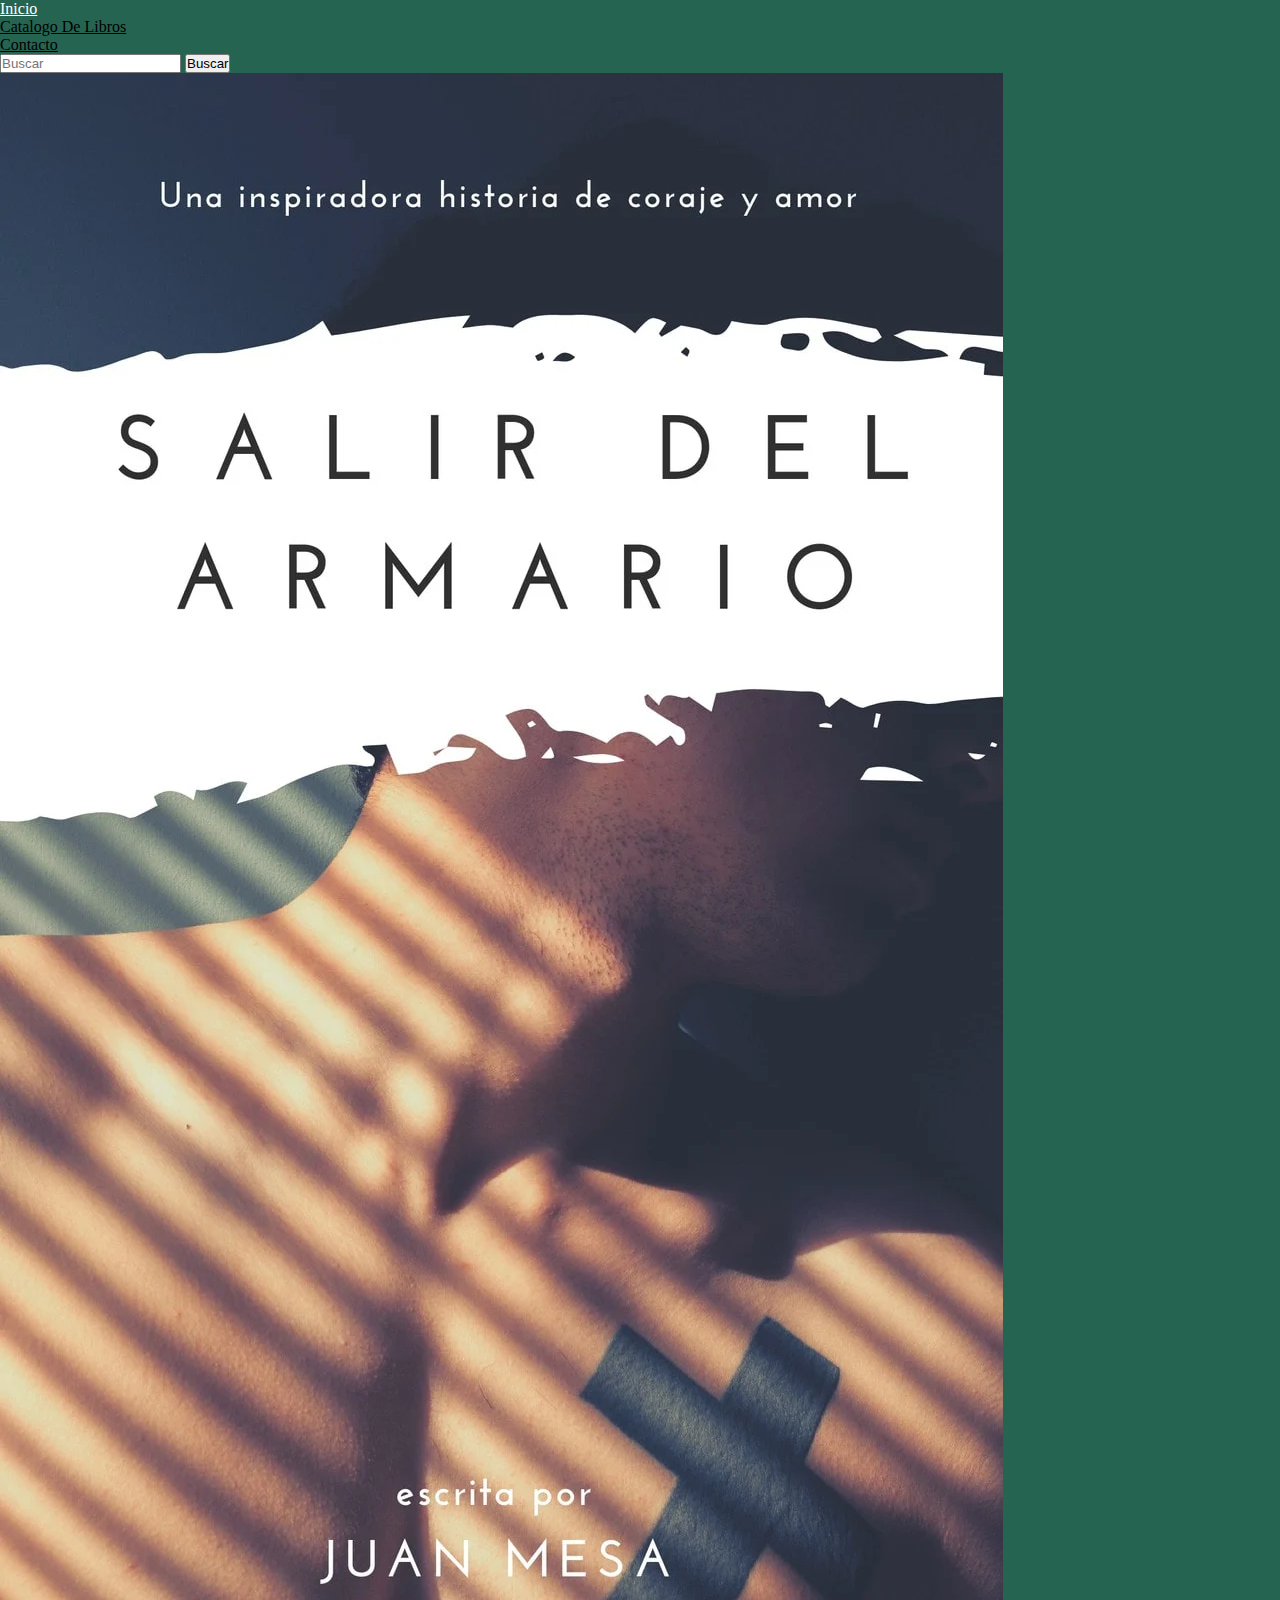
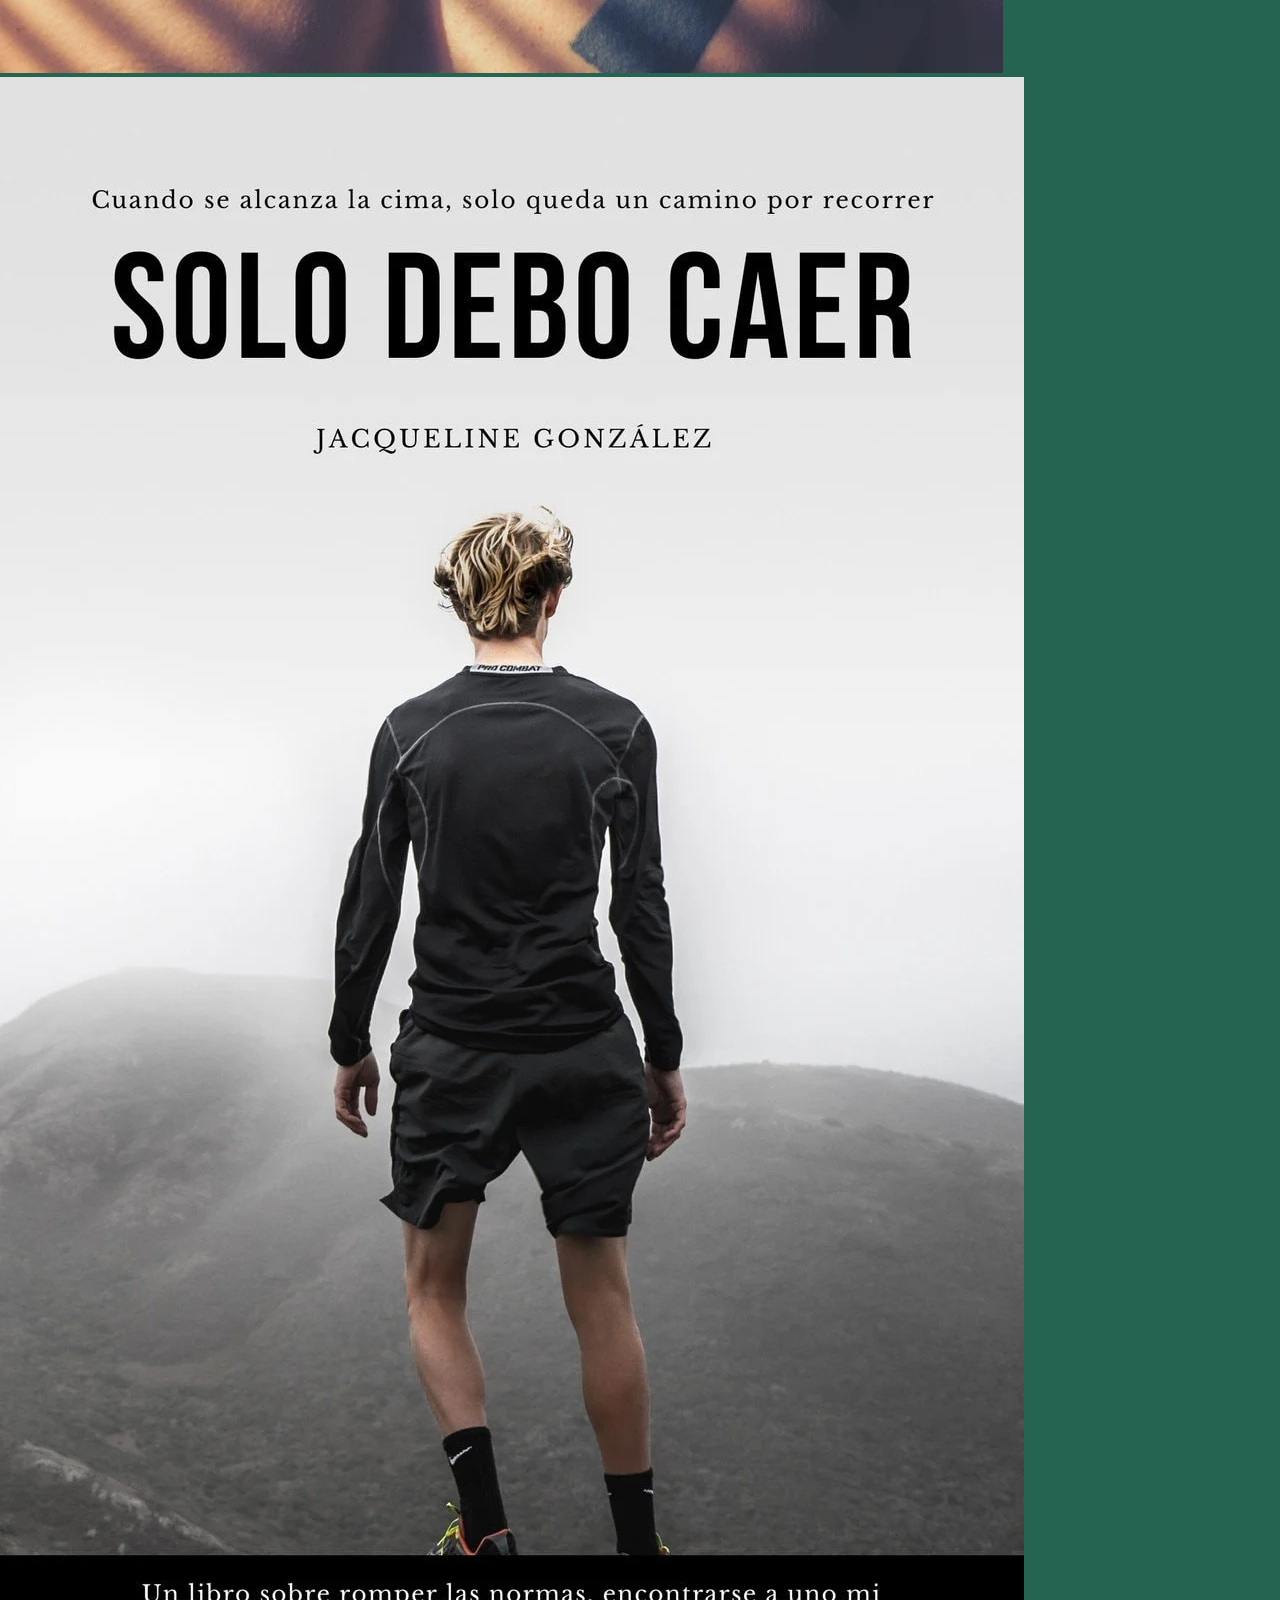
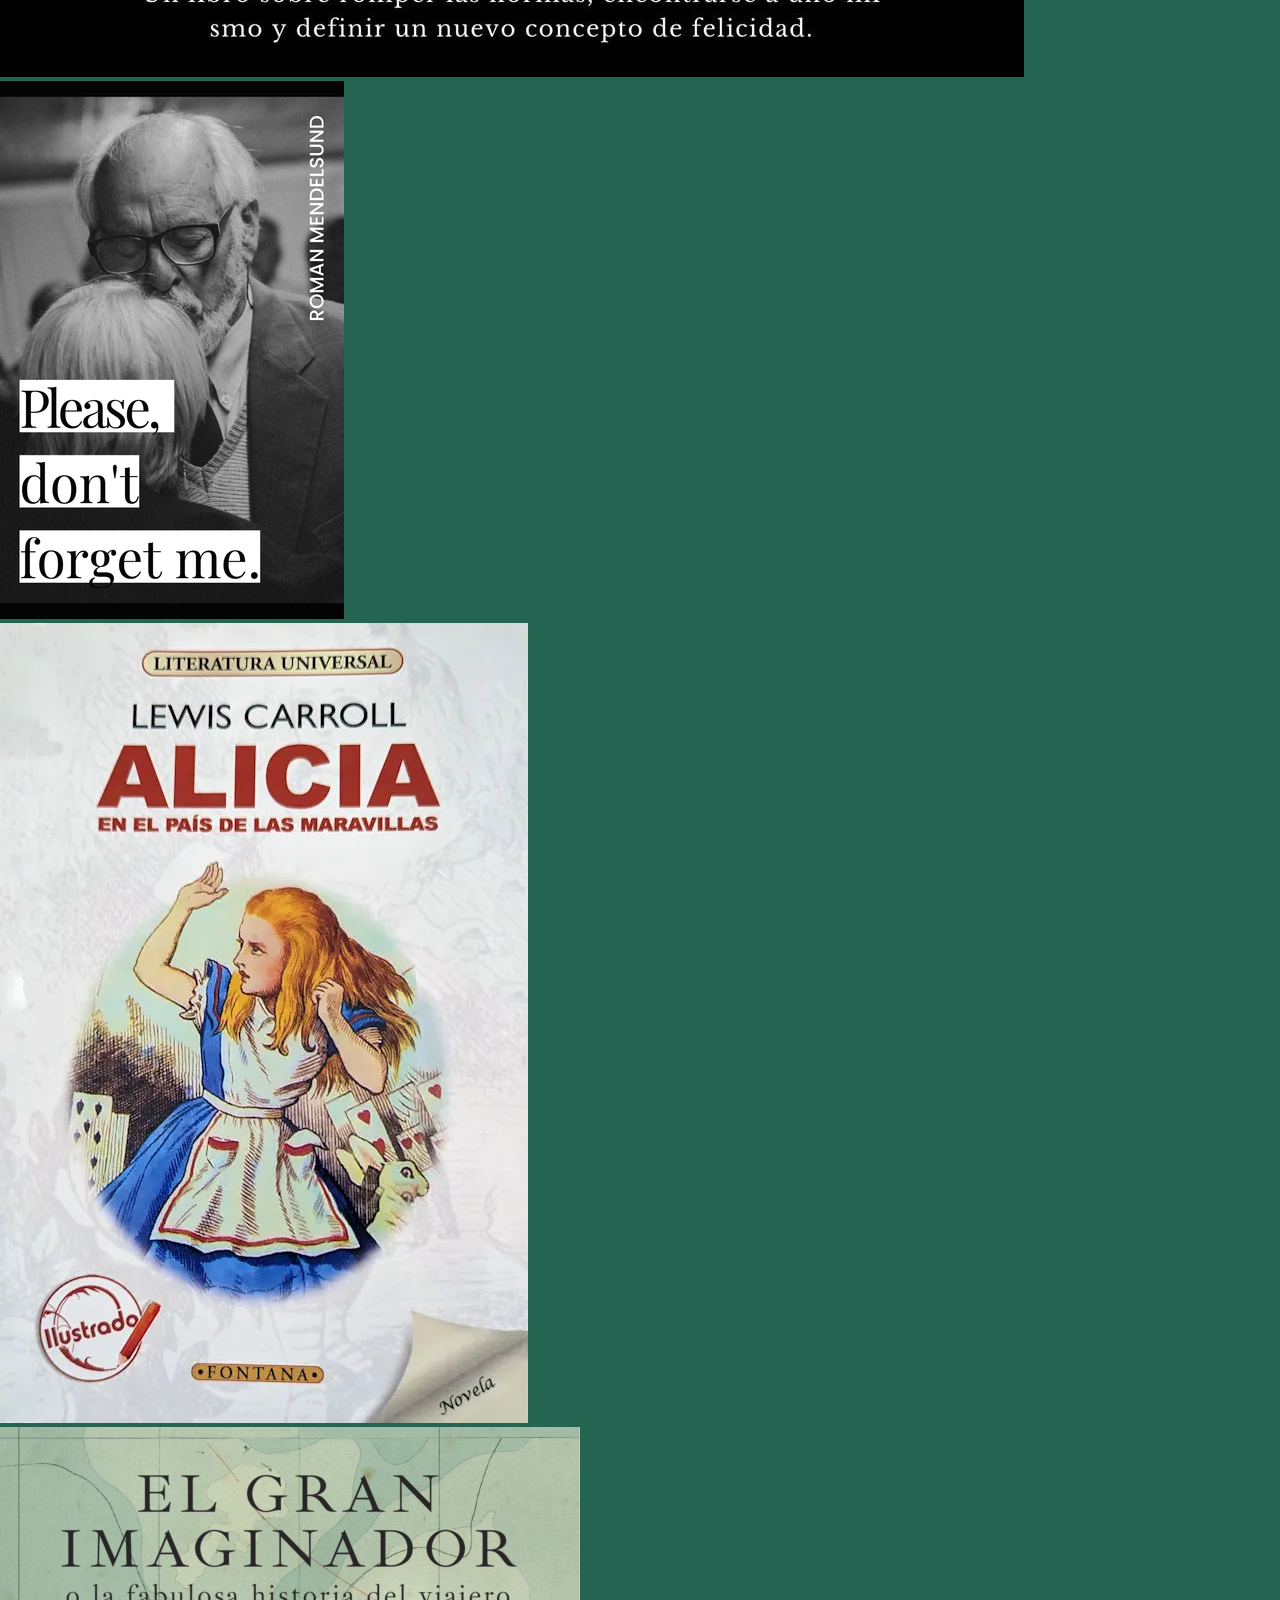
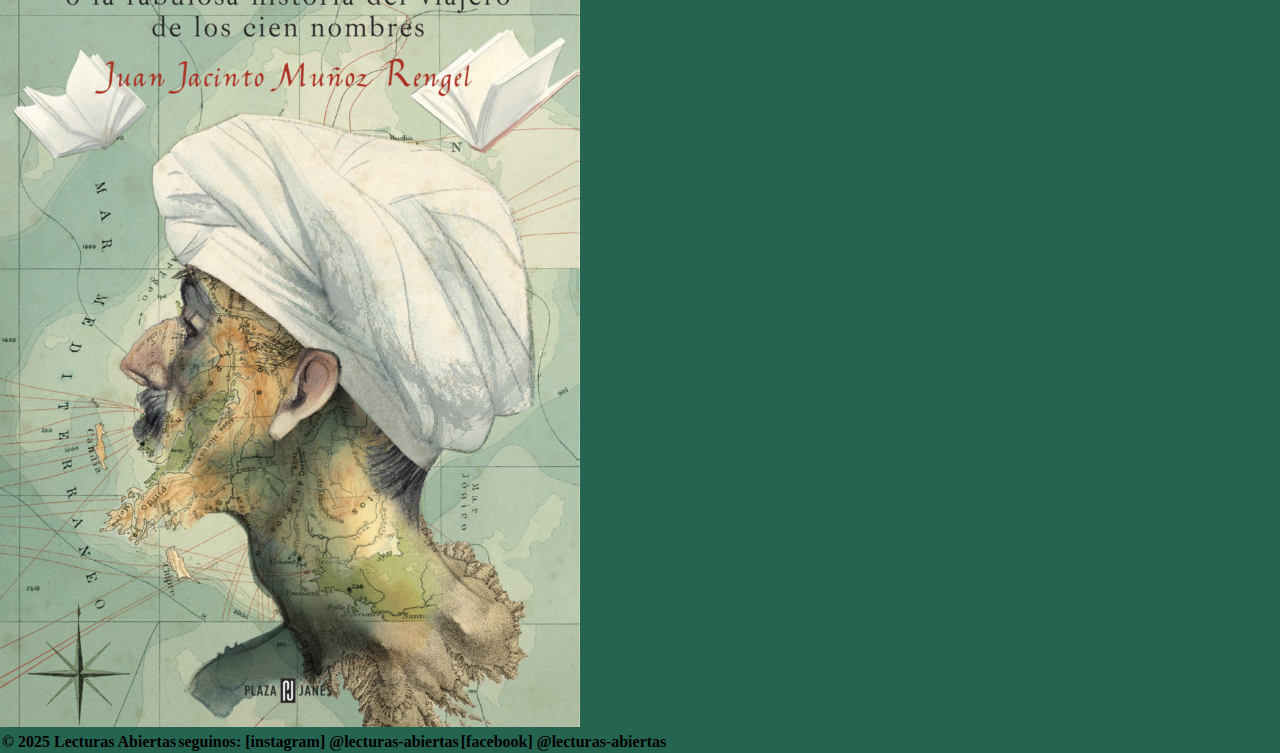
<file: catalogo-de-libros.html>
<!DOCTYPE html>
<html lang="en">
<head>
    <meta charset="UTF-8">
    <meta name="viewport" content="width=device-width, initial-scale=1.0">
    <link href="https://cdn.jsdelivr.net/npm/bootstrap@5.3.6/dist/css/bootstrap.min.css" rel="stylesheet" integrity="sha384-4Q6Gf2aSP4eDXB8Miphtr37CMZZQ5oXLH2yaXMJ2w8e2ZtHTl7GptT4jmndRuHDT" crossorigin="anonymous">
    <link rel="stylesheet" href="css/styles.css">
    <title>Lecturas Abiertas/Catalogo De Libros</title>
</head>
<body>
    <header class="header-catalogo">
    <nav class="navbar navbar-expand-lg bg-superdark navbar-dark">
    <div class="container-fluid">
        <div class="collapse navbar-collapse" id="navbarSupportedContent">
            <ul class="navbar-nav me-auto mb-2 mb-lg-0">
                <li class="nav-item">
                    <a class="nav-link" aria-current="page" href="http://127.0.0.1:3000/index.html">Inicio</a>
                </li>
                <li class="nav-item">
                    <a class="nav-link" href="http://127.0.0.1:3000/catalogo-de-libros.html">Catalogo De Libros</a>
                </li>
                <li class="nav-item">
                    <a class="nav-link" href="http://127.0.0.1:3000/contacto.html">Contacto</a>
                </li>
            </ul>
            <form class="d-flex" role="search">
                <input class="form-control me-2" type="search" placeholder="Buscar" aria-label="Search"/>
                <button class="btn btn-outline-success" type="submit">Buscar</button>
            </form>
        </div>
    </div>
    <li class="nav-item dropdown">
        <a class="nav-link dropdown-toggle" href="#" role="button" data-bs-toggle="dropdown" aria-expanded="false">
        Menu
        </a>
        <ul class="dropdown-menu">
            <li><a class="dropdown-item" href="http://127.0.0.1:3000/index.html">Inicio</a></li>
            <li><a class="dropdown-item" href="http://127.0.0.1:3000/catalogo-de-libros.html">Catalogo</a></li>
            <li><a class="dropdown-item" href="http://127.0.0.1:3000/contacto.html">Contacto</a></li>
        </ul>
        </li>
    </nav>
    </header>
    <main class="main-catalogo">
            <div class="img-uno"><img  src="img/imagen1.webp"></div>
            <div class="img-dos"><img  src="img/imagen2.webp"></div>
            <div class="img-tres"><img  src="img/imagen3.png"></div>
            <div class="img-cuatro"><img  src="img/imagen4.webp"></div>
            <div class="img-cinco"><img src="img/imagen5.jpg"></div>
    </main>
    <footer class="footer-catalogo">
    <table class="footer-catalogo">
        <th>© 2025 Lecturas Abiertas</th>
        <th>seguinos: [instagram] @lecturas-abiertas</th>
        <th>[facebook] @lecturas-abiertas</th>
        </table>
    </footer>
    
    <script src="https://cdn.jsdelivr.net/npm/bootstrap@5.3.6/dist/js/bootstrap.bundle.min.js" integrity="sha384-j1CDi7MgGQ12Z7Qab0qlWQ/Qqz24Gc6BM0thvEMVjHnfYGF0rmFCozFSxQBxwHKO" crossorigin="anonymous"></script>
</body>
</html>
</file>
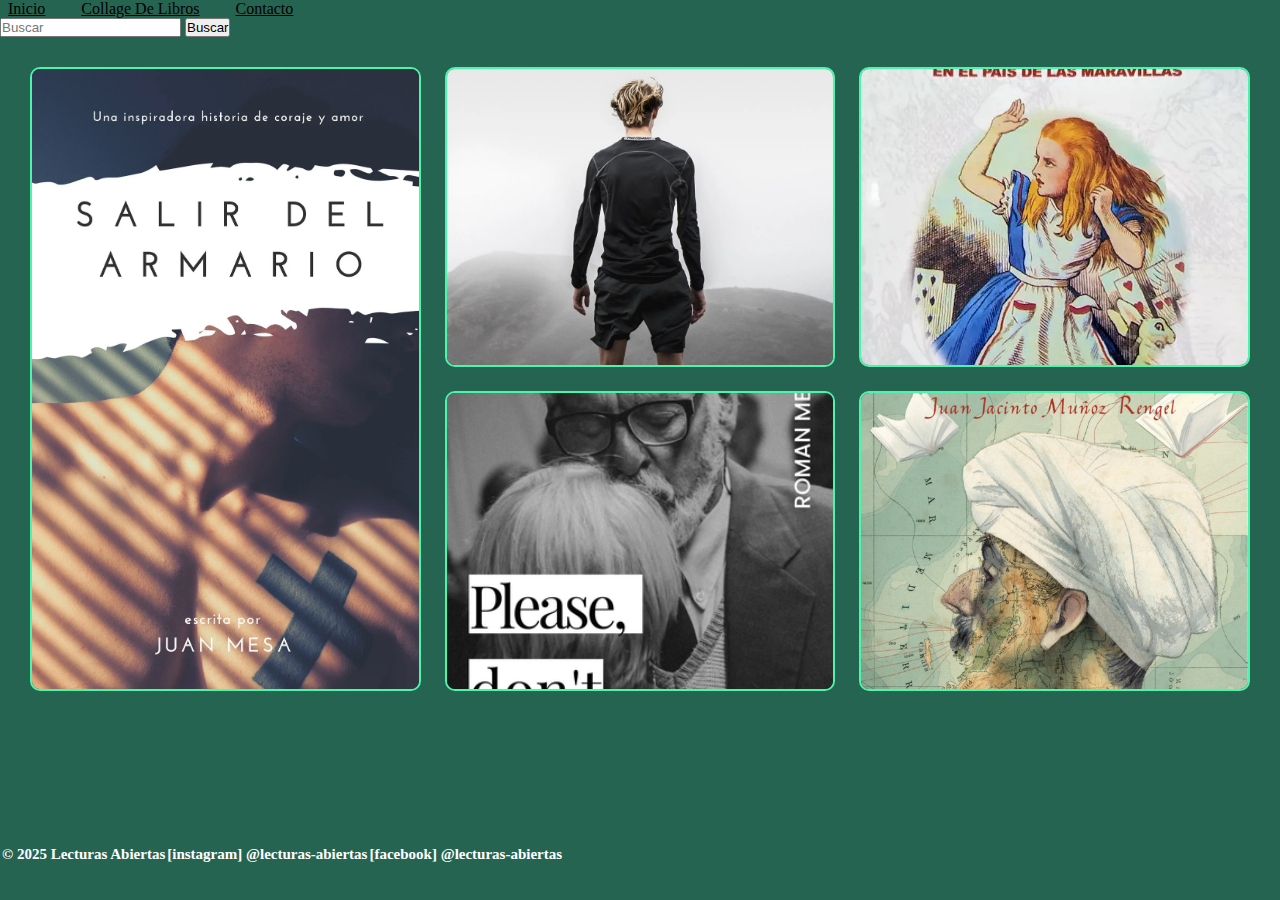
<file: collage-de-libros.html>
<!DOCTYPE html>
<html lang="en">
<head>
    <meta charset="UTF-8">
    <meta name="description" content="Galería visual con un collage de libros seleccionados para amantes de la lectura." />
    <meta name="viewport" content="width=device-width, initial-scale=1.0">
    <link href="https://cdn.jsdelivr.net/npm/bootstrap@5.3.6/dist/css/bootstrap.min.css" rel="stylesheet" integrity="sha384-4Q6Gf2aSP4eDXB8Miphtr37CMZZQ5oXLH2yaXMJ2w8e2ZtHTl7GptT4jmndRuHDT" crossorigin="anonymous">
    <link rel="stylesheet" href="css/styles.css">
    <title>Collage de Libros | Biblioteca Virtual</title>
</head>
<body>
    <header class="header-collage">
    <nav class="navbar navbar-expand-md bg-superdark navbar-dark">
    <div class="container-fluid">
        <div class=" navbar-collapse d-none d-md-flex" id="navbarSupportedContent">
            <ul class="navbar-nav-nav me-auto mb-2 mb-lg-0">
                <li class="nav-item">
                    <a class="nav-link" href="index.html">Inicio</a>
                </li>
                <li class="nav-item">
                    <a class="nav-link" href="collage-de-libros.html">Collage De Libros</a>
                </li>
                <li class="nav-item">
                    <a class="nav-link" href="contacto.html">Contacto</a>
                </li>
            </ul>
            <form class="d-flex" role="search">
                <input class="form-control me-2" type="search" placeholder="Buscar" aria-label="Search" />
                <button class="btn btn-outline-success" type="submit">Buscar</button>
            </form>
        </div>
    <!-- BOTÓN DROPDOWN (visible en mobile) -->
        <ul class="navbar-nav d-md-none"> <!-- visible solo en mobile -->
        <li class="nav-item dropdown">
            <a class="nav-link dropdown-toggle" href="#" role="button" data-bs-toggle="dropdown" aria-expanded="false">
            Menu
            </a>
            <ul class="dropdown-menu">
            <li><a class="dropdown-item" href="index.html">Inicio</a></li>
            <li><a class="dropdown-item" href="collage-de-libros.html">Collage</a></li>
            <li><a class="dropdown-item" href="contacto.html">Contacto</a></li>
            </ul>
        </li>
        </ul>
    </div>
    </nav>
</header>
    <main class="main-collage">
            <div class="img-uno"><img  src="img/imagen1.webp" alt="Portada del libro Salir del armario,una historia de lucha y amor"></div>
            <div class="img-dos"><img  src="img/imagen2.webp" alt="Portada del libro Solo debo caer,una novelad e superacion personal"></div>
            <div class="img-tres"><img  src="img/imagen3.png" alt="Portada del libro Please dont forget me, historia sobre Alzheimer y el recuerdo"></div>
            <div class="img-cuatro"><img  src="img/imagen4.webp" alt="Ilustracion del libro Alicia en el pais de las maravillas,clasico de fantasia infantil"></div>
            <div class="img-cinco"><img src="img/imagen5.jpg" alt="Portada de libro de exploracion historica o cultural"></div>
    </main>
    <footer class="footer-collage">
    <table class="footer-collage">
        <th>© 2025 Lecturas Abiertas</th>
        <th>[instagram] @lecturas-abiertas</th>
        <th>[facebook] @lecturas-abiertas</th>
        </table>
    </footer>
    
    <script src="https://cdn.jsdelivr.net/npm/bootstrap@5.3.6/dist/js/bootstrap.bundle.min.js" integrity="sha384-j1CDi7MgGQ12Z7Qab0qlWQ/Qqz24Gc6BM0thvEMVjHnfYGF0rmFCozFSxQBxwHKO" crossorigin="anonymous"></script>
</body>
</html>
</file>
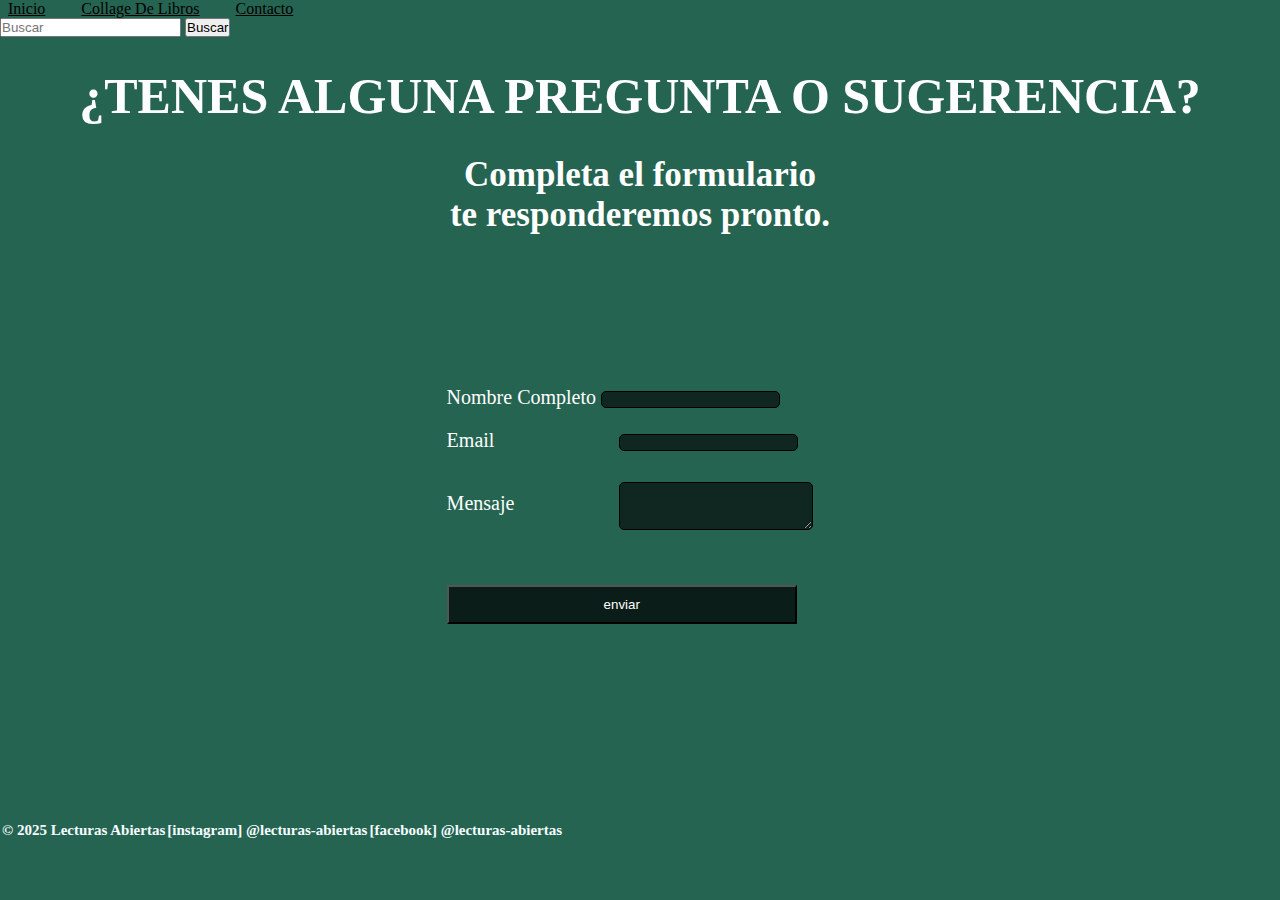
<file: contacto.html>
<!DOCTYPE html>
<html lang="en">
<head>
    <meta charset="UTF-8">
    <meta name="description" content="Formulario de contacto para consultas, sugerencias o mensajes relacionados con el sitio." />
    <meta name="viewport" content="width=device-width, initial-scale=1.0">
    <link href="https://cdn.jsdelivr.net/npm/bootstrap@5.3.6/dist/css/bootstrap.min.css" rel="stylesheet" integrity="sha384-4Q6Gf2aSP4eDXB8Miphtr37CMZZQ5oXLH2yaXMJ2w8e2ZtHTl7GptT4jmndRuHDT" crossorigin="anonymous">
    <link rel="stylesheet" href="css/styles.css">
    <title>Contacto | Biblioteca Virtual</title>
</head>
<body>
    <header class="header-contacto">
    <nav class="navbar navbar-expand-lg bg-superdark navbar-dark">
    <div class="container-fluid">
        <div class="collapse navbar-collapse" id="navbarSupportedContent">
            <ul class="navbar-nav-nav me-auto mb-2 mb-lg-0">
                <li class="nav-item">
                    <a class="nav-link" aria-current="page" href="index.html">Inicio</a>
                </li>
                <li class="nav-item">
                    <a class="nav-link" href="collage-de-libros.html">Collage De Libros</a>
                </li>
                <li class="nav-item">
                    <a class="nav-link" href="contacto.html">Contacto</a>
                </li>
            </ul>
            <form class="d-flex" role="search">
                <input class="form-control me-2" type="search" placeholder="Buscar" aria-label="Search"/>
                <button class="btn btn-outline-success" type="submit">Buscar</button>
            </form>
        </div>
    <!-- BOTÓN DROPDOWN (visible en mobile) -->
        <ul class="navbar-nav d-md-none"> <!-- visible solo en mobile -->
        <li class="nav-item dropdown">
            <a class="nav-link dropdown-toggle" href="#" role="button" data-bs-toggle="dropdown" aria-expanded="false">
            Menu
            </a>
            <ul class="dropdown-menu">
            <li><a class="dropdown-item" href="index.html">Inicio</a></li>
            <li><a class="dropdown-item" href="collage-de-libros.html">Collage</a></li>
            <li><a class="dropdown-item" href="contacto.html">Contacto</a></li>
            </ul>
        </li>
        </ul>
    </div>

    </nav>
    </header>
    <main class="maincontacto">
        <h2>¿TENES ALGUNA PREGUNTA O SUGERENCIA?</H2>
            <h3 class="oculto">¿TENES ALGUNA PREGUNTA?</h3>
        <h3 class="completa">Completa el formulario</h3> <h3 class="completa"> te responderemos pronto.</h3>
        <section class="sectioncontacto">
            <form action="submit" method="post">
                <div>
                    <label for="nombre">Nombre Completo</label>
                    <input type="text" name="nombre" id="nombre">
                </div>
                <div>
                    <label for="Email">Email</label>
                    <input type="email" name="Email" id="Email">
                </div>
                <div>
                    <label for="Mensaje">Mensaje</label>
                    <textarea name="mensaje" id="mensaje"></textarea>
                </div>
                <div>
                    <input type="submit" value="enviar">
                </div>
            </form>
        </section>
    </main>
    <footer class="footer-contacto">
        <table class="footerinicial">
            <th>© 2025 Lecturas Abiertas</th>
            <th>[instagram] @lecturas-abiertas</th>
            <th>[facebook] @lecturas-abiertas</th>
        </table>
    </footer>
    
    <script src="https://cdn.jsdelivr.net/npm/bootstrap@5.3.6/dist/js/bootstrap.bundle.min.js" integrity="sha384-j1CDi7MgGQ12Z7Qab0qlWQ/Qqz24Gc6BM0thvEMVjHnfYGF0rmFCozFSxQBxwHKO" crossorigin="anonymous"></script>
</body>
</html>
</file>
<file: css/styles.css>
* {
  margin: 0;
  padding: 0;
  box-sizing: border-box;
}

body {
  background-color: rgb(38, 100, 82);
}

.dropdown {
  display: flex;
  flex-direction: row;
  justify-content: center;
  align-items: center;
  gap: 0;
  background-color: rgba(70, 156, 113, 0.268);
  color: rgb(0, 0, 0);
  border: 1px solid rgba(38, 144, 50, 0.268);
  border-radius: 15px;
  font-size: 30px;
  margin-left: 0;
}
@media screen and (max-width: 767px) {
  .dropdown {
    display: block;
  }
}
@media screen and (min-width: 768px) and (max-width: 1023px) {
  .dropdown {
    display: none;
  }
}
@media screen and (min-width: 1024px) {
  .dropdown {
    display: none;
  }
}

.dropdown-toggle::after {
  display: none;
}

.dropdown-menu {
  background-color: rgb(38, 100, 82);
}

.dropdown-menu li a {
  color: rgb(0, 0, 0);
}

.dropdown-item:hover {
  background-color: rgba(16, 141, 106, 0.268);
  color: rgb(255, 255, 255);
}

@media screen and (max-width: 767px) {
  .libro {
    display: none;
  }
  .main-index {
    display: flex;
    flex-direction: row;
    justify-content: center;
    align-items: center;
    gap: 0;
    flex-wrap: wrap;
    margin: 0;
  }
  .main-index h1 {
    color: #f5fdff;
    display: flex;
  }
  .portada {
    display: flex;
    height: 32vh;
    border: 2px solid rgb(73, 246, 171);
    border-radius: 10px;
  }
  .main-index div p {
    display: flex;
    flex-direction: row;
    justify-content: center;
    align-items: center;
    gap: 0;
    color: #f5fdff;
    font-weight: 600;
  }
  footer table {
    color: #f5fdff;
  }
}
@media screen and (max-width: 767px) {
  main .img-cuatro, main .img-cinco {
    display: none;
  }
  .main-collage {
    height: 73vh;
    margin: 0 30px;
    display: grid;
    grid-template-columns: 1fr;
    grid-template-rows: repeat(3, 25%);
    gap: 1.5rem;
    align-content: center;
  }
  .main-collage img {
    border: 2px solid rgb(73, 246, 171);
    border-radius: 10px;
    object-fit: cover;
    width: 100%;
    height: 100%;
    object-fit: cover;
  }
  main .img-uno img {
    object-fit: cover;
    object-position: 0px -79px;
  }
  main .img-dos img {
    object-fit: cover;
    object-position: top;
  }
  main .img-tres img {
    object-fit: cover;
    object-position: 0px -90px;
  }
  .main-collage h1 {
    text-align: center;
    color: rgb(251, 251, 251);
    font-size: 54px;
  }
}
@media screen and (min-width: 768px) and (max-width: 1023px) {
  .dropdown {
    display: none;
  }
  .bg-superdark {
    background-color: rgb(38, 100, 82);
  }
  .navbar-nav-nav {
    list-style: none;
    padding: 10px 20px;
    display: flex;
    flex-direction: row;
    gap: 20px;
  }
  .navbar-nav-nav a {
    color: rgb(0, 0, 0);
  }
  .navbar-dark .nav-link:hover {
    color: rgb(255, 255, 255);
  }
  .form-control:focus {
    border-color: rgb(38, 144, 50);
    box-shadow: 0 0 0 0.25rem rgba(0, 147, 59, 0.588);
  }
  main .img-cuatro {
    display: block;
  }
  main .img-cinco {
    display: none;
  }
  .main-collage {
    display: grid;
    grid-template-columns: repeat(2, 1fr);
    grid-template-rows: repeat(2, 40vh);
    gap: 15px;
    margin: 30px;
    height: auto;
  }
  .main-collage img {
    width: 100%;
    height: 100%;
    border: 2px solid rgb(73, 246, 171);
    border-radius: 10px;
    object-fit: cover;
  }
  .footer-collage {
    font-size: 15px;
    margin-top: 45px;
    color: rgb(255, 255, 255);
    text-align: center;
  }
}
@media screen and (min-width: 1024px) {
  .dropdown {
    display: none;
  }
  .navbar-dark {
    display: block;
  }
  .navbar-nav-nav {
    display: flex;
    flex-direction: row;
    gap: 36px;
    list-style-type: none;
    padding-left: 8px;
  }
  .bg-superdark {
    background-color: rgb(38, 100, 82);
  }
  .navbar-dark a {
    color: rgb(0, 0, 0);
  }
  .navbar-dark .nav-link:hover {
    color: rgb(255, 255, 255);
  }
  .form-control:focus {
    border-color: rgb(38, 144, 50);
    box-shadow: 0 0 0 0.25rem rgba(0, 147, 59, 0.588);
  }
  main .img-cuatro, main .img-cinco {
    display: block;
  }
  .main-collage {
    display: grid;
    grid-template-columns: repeat(3, 1fr);
    grid-template-rows: repeat(2, 300px);
    gap: 1.5rem;
    margin: 30px;
    height: 80vh;
  }
  .main-collage img {
    border: 2px solid rgb(73, 246, 171);
    border-radius: 10px;
    object-fit: cover;
    width: 100%;
    height: 100%;
  }
  main .img-uno {
    grid-column: 1;
    grid-row: span 2;
  }
  main .img-dos {
    grid-column: 2;
    grid-row: 1;
  }
  main .img-tres {
    grid-column: 2;
    grid-row: 2;
  }
  main .img-cuatro {
    grid-column: 3;
    grid-row: 1;
  }
  main .img-cinco {
    grid-column: 3;
    grid-row: 2;
  }
  .footer-collage {
    font-size: 15px;
    margin-top: 45px;
    color: rgb(255, 255, 255);
    height: 5vh;
    text-align: center;
  }
}
@media screen and (max-width: 767px) {
  .maincontacto h2 {
    display: none;
  }
  main .oculto {
    display: flex;
    justify-content: center;
    color: rgb(255, 255, 255);
    font-size: 23px;
    padding-bottom: 20px;
  }
  main .completa {
    display: flex;
    justify-content: center;
    color: rgb(255, 255, 255);
    margin: 6px;
  }
  main .sectioncontacto {
    display: flex;
    justify-content: center;
    padding: 30px;
    color: rgb(255, 255, 255);
  }
  main .sectioncontacto div {
    display: flex;
    justify-content: center;
    margin: 20px 0;
    font-size: 20px;
  }
  main .sectioncontacto div input[type=text],
  main .sectioncontacto div input[type=email],
  main .sectioncontacto div textarea[name=mensaje] {
    background-color: rgba(0, 0, 0, 0.603);
    color: rgba(255, 255, 255, 0.504);
    border: 1px solid black;
    border-radius: 5px;
    margin-left: 20px;
    background-color: rgba(0, 0, 0, 0.603);
  }
  main .sectioncontacto div input[type=text]:focus,
  main .sectioncontacto div input[type=email]:focus,
  main .sectioncontacto div textarea[name=mensaje]:focus {
    outline: none;
  }
  main .sectioncontacto div input[type=submit] {
    display: flex;
    justify-content: center;
    padding: 5px 100px;
    margin: 50px 0 -70px 0;
    color: rgb(255, 255, 255);
    background-color: rgba(0, 0, 0, 0.704);
    cursor: pointer;
    border-radius: 5px;
  }
  .footer-contacto {
    font-size: 15px;
    margin-top: 45px;
    color: rgb(255, 255, 255);
  }
}
@media screen and (min-width: 768px) and (max-width: 1023px) {
  .header-contacto nav {
    background-color: rgb(38, 100, 82);
    padding: 10px 20px;
  }
  .collapse.navbar-collapse {
    display: flex;
    flex-wrap: nowrap;
    justify-content: space-between;
    align-items: center;
  }
  .navbar-nav-nav {
    display: flex;
    flex-direction: row;
    gap: 25px;
  }
  .navbar-nav-nav .nav-link {
    font-size: 18px;
    color: rgb(0, 0, 0);
    padding: 8px 12px;
  }
  .navbar-nav-nav .nav-link:hover {
    color: rgb(255, 255, 255);
  }
  .nav-item.dropdown {
    display: none;
  }
  form.d-flex {
    max-width: 350px;
    width: 100%;
  }
  form.d-flex input.form-control {
    font-size: 16px;
    padding: 6px 10px;
  }
  form.d-flex button.btn {
    font-size: 16px;
    padding: 6px 14px;
  }
  .maincontacto h2 {
    font-size: 40px;
    padding: 30px 10px 20px;
    color: rgb(255, 255, 255);
    text-align: center;
  }
  .maincontacto h3.completa {
    font-size: 24px;
    text-align: center;
    color: rgb(255, 255, 255);
  }
  .oculto {
    display: none;
  }
  main .sectioncontacto {
    min-height: 65vh;
    padding: 20px;
    gap: 15px;
  }
  main .sectioncontacto div {
    width: 100%;
  }
  main .sectioncontacto div label {
    font-size: 18px;
    color: rgb(255, 255, 255);
  }
  main .sectioncontacto div input[type=text] {
    width: 100%;
    font-size: 16px;
    padding: 8px 0;
    border: 1px solid black;
    background-color: rgba(0, 0, 0, 0.603);
    color: rgba(255, 255, 255, 0.9);
    border-radius: 5px;
  }
  main .sectioncontacto div input[type=email] {
    width: 100%;
    font-size: 16px;
    padding: 15px 0px;
    margin-left: 0px;
    border: 1px solid black;
    background-color: rgba(0, 0, 0, 0.603);
    color: rgba(255, 255, 255, 0.9);
    border-radius: 5px;
  }
  main .sectioncontacto div textarea[name=mensaje] {
    width: 100%;
    font-size: 16px;
    padding: 10px 0;
    margin: 0 -30px 30px 0px;
    border: 1px solid black;
    background-color: rgba(0, 0, 0, 0.603);
    color: rgba(255, 255, 255, 0.9);
    border-radius: 5px;
  }
  main .sectioncontacto div input[type=submit] {
    width: 50%;
    padding: 10px;
    margin: 20px auto 0 auto;
    font-size: 18px;
    background-color: rgba(0, 0, 0, 0.7);
    color: rgb(255, 255, 255);
    cursor: pointer;
    border-radius: 5px;
    display: block;
  }
}
@media screen and (min-width: 1024px) {
  .dropdown {
    display: none;
  }
  .navbar-dark {
    display: block;
  }
  .bg-superdark {
    background-color: rgb(38, 100, 82);
  }
  .navbar-dark a {
    color: rgb(0, 0, 0);
  }
  .navbar-dark .nav-link:hover {
    color: rgb(255, 255, 255);
  }
  .form-control:focus {
    border-color: rgb(38, 144, 50);
    box-shadow: 0 0 0 0.25rem rgba(0, 147, 59, 0.588);
  }
  main .oculto {
    display: none;
  }
  .maincontacto h2 {
    display: flex;
    justify-content: center;
    color: rgb(255, 255, 255);
    padding: 30px;
    font-size: 50px;
  }
  .maincontacto .completa {
    display: flex;
    justify-content: center;
    color: rgb(255, 255, 255);
    font-size: 35px;
  }
  main .sectioncontacto {
    display: flex;
    flex-direction: row;
    justify-content: center;
    align-items: center;
    gap: 0;
    padding: 30px;
    color: rgb(255, 255, 255);
    height: 60vh;
  }
  main .sectioncontacto div {
    margin: 20px;
    font-size: 20px;
  }
  main .sectioncontacto div input[type=text] {
    background-color: rgba(0, 0, 0, 0.603);
    color: rgba(255, 255, 255, 0.504);
    border: 1px solid black;
    border-radius: 5px;
    margin: 0 0px;
  }
  main .sectioncontacto div input[type=text]:focus {
    outline: none;
  }
  main .sectioncontacto div input[type=email] {
    background-color: rgba(0, 0, 0, 0.603);
    color: rgba(255, 255, 255, 0.504);
    border: 1px solid black;
    border-radius: 5px;
    margin: 0 20px 0 120px;
  }
  main .sectioncontacto div input[type=email]:focus {
    outline: none;
  }
  main .sectioncontacto div textarea[name=mensaje] {
    background-color: rgba(0, 0, 0, 0.603);
    color: rgba(255, 255, 255, 0.504);
    border: 1px solid black;
    border-radius: 5px;
    margin: 10px 20px -20px 100px;
    padding: 8px;
  }
  main .sectioncontacto div textarea[name=mensaje]:focus {
    outline: none;
  }
  main .sectioncontacto div input[type=submit] {
    padding: 10px 155px;
    margin: 50px 20px 0 0;
    color: rgb(255, 255, 255);
    background-color: rgba(0, 0, 0, 0.704);
  }
  .footer-contacto {
    font-size: 15px;
    margin-top: 45px;
    color: rgb(255, 255, 255);
    height: 5vh;
  }
}
@media screen and (min-width: 768px) and (max-width: 1023px) {
  .header-index .navbar-nav {
    display: flex;
    flex-direction: row;
    gap: 50px;
    padding: 15px 35px;
  }
  .bg-absolute-dark {
    background-color: #000;
  }
  .navbar-nav .nav-item a {
    color: rgb(9, 112, 56);
  }
  .navbar-green .nav-link:hover {
    color: rgb(255, 255, 255);
  }
  .main-index {
    background: linear-gradient(#000, transparent);
    min-height: 80vh;
  }
  .portada {
    height: 45vh;
    margin: 20px;
  }
  .main-index {
    display: flex;
    flex-direction: column;
    justify-content: center;
    align-items: center;
    gap: 15px;
    min-height: 80vh;
    background: linear-gradient(#000, transparent);
    text-align: center;
  }
  .main-index h1 {
    color: rgb(251, 251, 251);
    font-size: 40px;
  }
  .main-index p {
    color: rgb(251, 251, 251);
    font-weight: 600;
  }
  .portada {
    display: block;
    height: 45vh;
    margin: 20px auto;
  }
  .libro {
    display: none;
  }
  footer {
    margin-top: auto;
    color: rgb(251, 251, 251);
  }
}
@media screen and (min-width: 1024px) {
  .header-index {
    background-color: rgb(0, 0, 0);
  }
  .header-index .nav-link {
    color: rgb(9, 112, 56);
  }
  .header-index .nav-link:hover {
    color: #f5fdff;
  }
  .main-index {
    display: flex;
    flex-direction: column;
    justify-content: center;
    align-items: center;
    gap: 15px;
    background: linear-gradient(#000, transparent);
    min-height: 70vh;
  }
  .main-index h1 {
    color: #f5fdff;
    font-size: 54px;
    text-align: center;
  }
  .portada {
    display: none;
  }
  .libro {
    display: block;
    border: 2px solid rgb(73, 246, 171);
    border-radius: 10px;
    object-fit: cover;
    height: 50vh;
  }
  .sectioninicial {
    display: flex;
    flex-direction: row;
    justify-content: center;
    align-items: center;
    gap: 50px;
    width: 100%;
    padding: 1%;
  }
  .div-inicial {
    border: 2px solid rgb(73, 246, 171);
    border-radius: 10px;
    object-fit: cover;
    background-color: rgba(6, 122, 89, 0.318);
    padding: 10px;
  }
  .div-inicial p {
    color: #f5fdff;
    font-size: 25px;
    text-align: center;
  }
  .footerinicial {
    color: #f5fdff;
    font-size: 15px;
    margin-top: 45px;
    text-align: center;
  }
}

/*# sourceMappingURL=styles.css.map */
</file>
